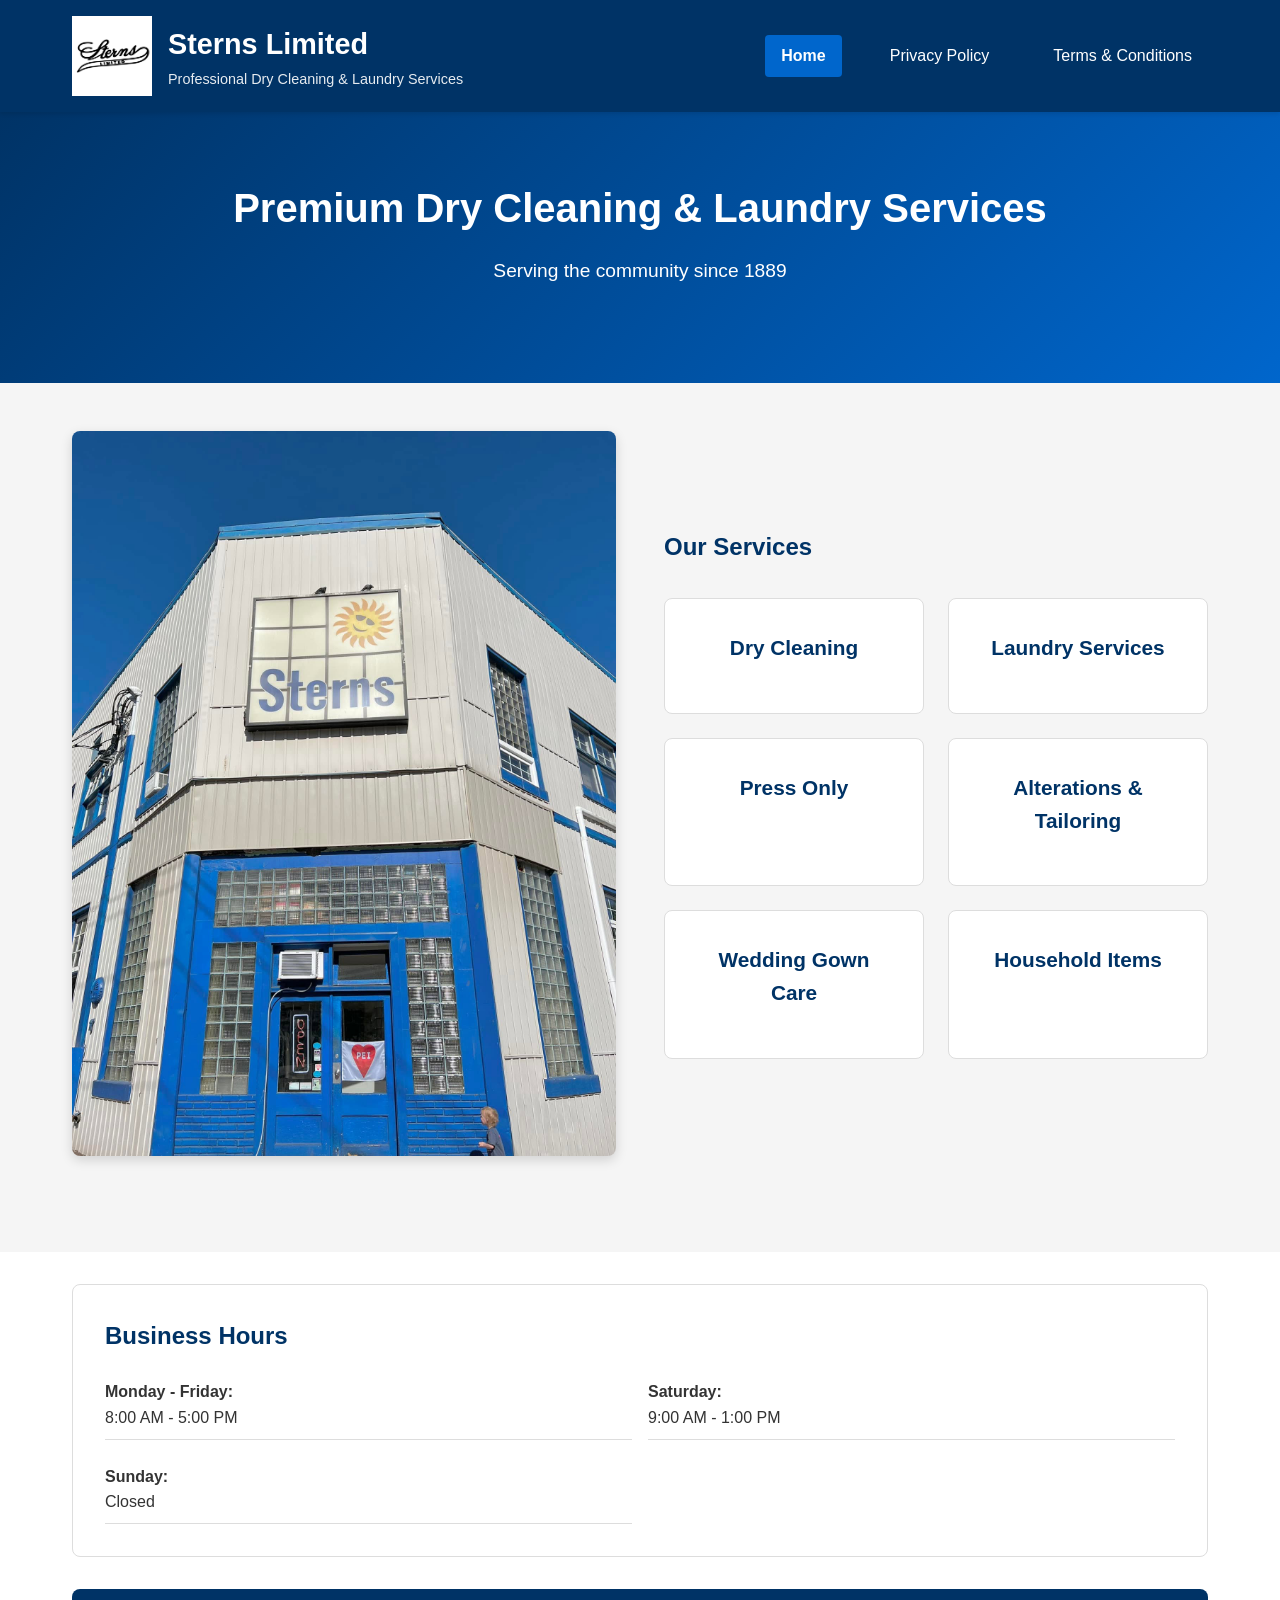
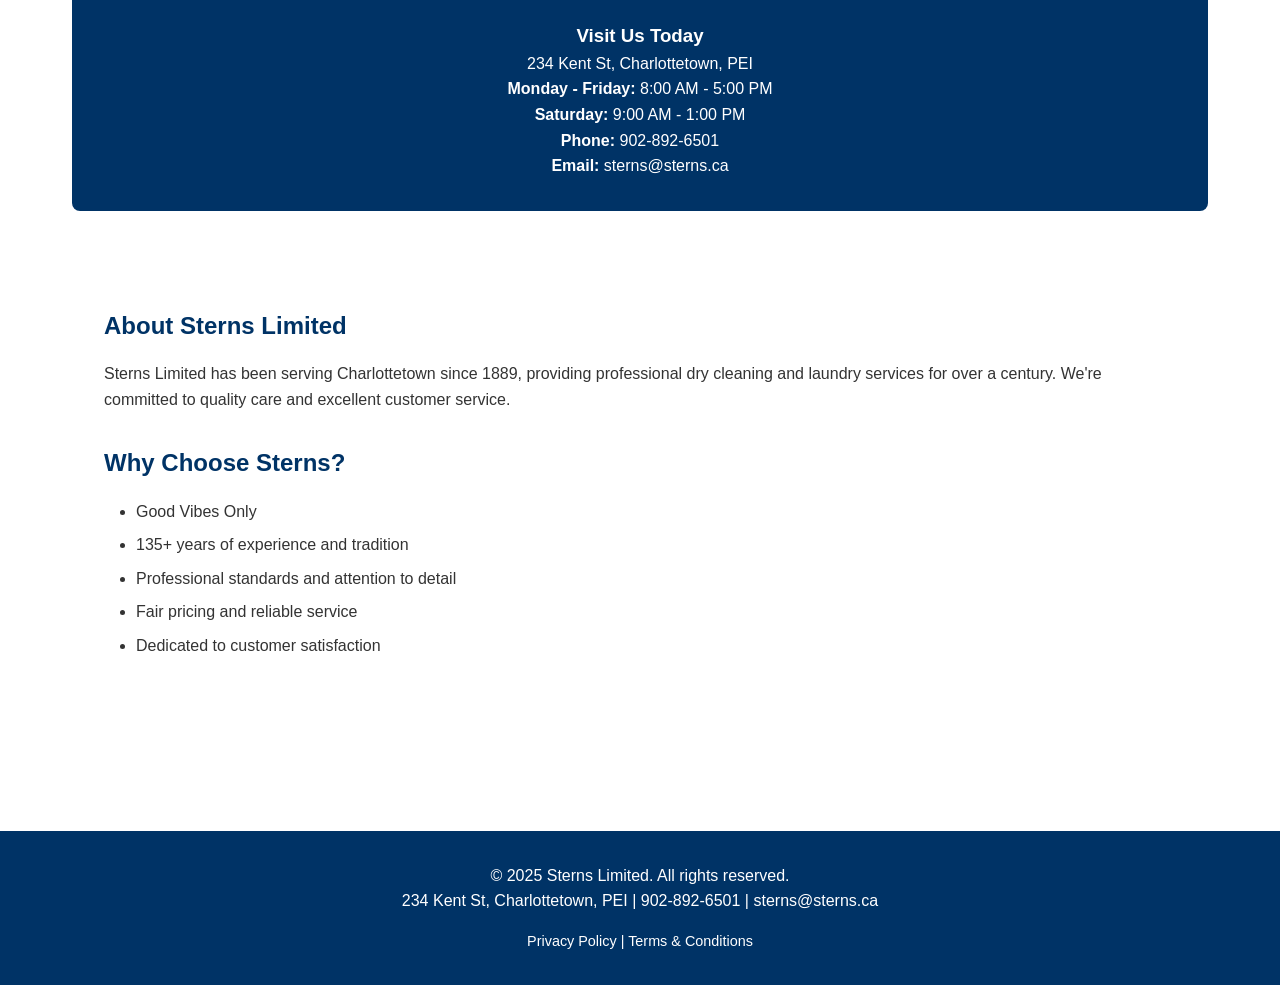
<file: index.html>
<!DOCTYPE html>
<html lang="en">
<head>
    <meta charset="UTF-8">
    <meta name="viewport" content="width=device-width, initial-scale=1.0">
    <link rel="icon" href="logo.png">
    <title>Sterns Limited - Professional Dry Cleaning & Laundry Services</title>
    <link rel="stylesheet" href="styles.css">
</head>
<body>
    <header>
        <div class="container">
            <div class="header-content">
                <div class="logo-section">
                    <div class="logo"></div>
                    <div class="company-title">
                        <h1>Sterns Limited</h1>
                        <p>Professional Dry Cleaning & Laundry Services</p>
                    </div>
                </div>
                <nav>
                    <ul>
                        <li><a href="index.html" class="active">Home</a></li>
                        <li><a href="privacy.html">Privacy Policy</a></li>
                        <li><a href="terms.html">Terms & Conditions</a></li>
                    </ul>
                </nav>
            </div>
        </div>
    </header>

    <div class="hero">
        <div class="container">
            <h2>Premium Dry Cleaning & Laundry Services</h2>
            <p>Serving the community since 1889</p>
        </div>
    </div>

    <div class="services-section">
        <div class="container">
            <div class="services-with-image">
                <img src="sterns-outside.jpg" alt="Sterns Limited storefront" class="hero-image">
                <div class="services-content">
                    <h2>Our Services</h2>
                    <div class="services-grid">
                        <div class="service-card">
                            <h3>Dry Cleaning</h3>
                        </div>
                        <div class="service-card">
                            <h3>Laundry Services</h3>
                        </div>
                        <div class="service-card">
                            <h3>Press Only</h3>
                        </div>
                        <div class="service-card">
                            <h3>Alterations & Tailoring</h3>
                        </div>
                        <div class="service-card">
                            <h3>Wedding Gown Care</h3>
                        </div>
                        <div class="service-card">
                            <h3>Household Items</h3>
                        </div>
                    </div>
                </div>
            </div>
        </div>
    </div>

    <div class="container">
        <div class="business-hours">
            <h2 style="color: var(--primary-blue); margin-top: 0;">Business Hours</h2>
            <div class="hours-grid">
                <p><strong>Monday - Friday:</strong><br>8:00 AM - 5:00 PM</p>
                <p><strong>Saturday:</strong><br>9:00 AM - 1:00 PM</p>
                <p><strong>Sunday:</strong><br>Closed</p>
            </div>
        </div>

        <div class="contact-section">
            <h3>Visit Us Today</h3>
            <p>234 Kent St, Charlottetown, PEI</p>
            <p>
                <strong>Monday - Friday:</strong> 8:00 AM - 5:00 PM<br>
                <strong>Saturday:</strong> 9:00 AM - 1:00 PM<br>
                <strong>Phone:</strong> <a href="tel:902-892-6501">902-892-6501</a><br>
                <strong>Email:</strong> <a href="mailto:sterns@sterns.ca">sterns@sterns.ca</a>
            </p>
        </div>

        <div class="main-content">
            <h2>About Sterns Limited</h2>
            <p>Sterns Limited has been serving Charlottetown since 1889, providing professional dry cleaning and laundry services for over a century. We're committed to quality care and excellent customer service.</p>

            <h2>Why Choose Sterns?</h2>
            <ul>
                <li>Good Vibes Only</li>
                <li>135+ years of experience and tradition</li>
                <li>Professional standards and attention to detail</li>
                <li>Fair pricing and reliable service</li>
                <li>Dedicated to customer satisfaction</li>
            </ul>
        </div>
    </div>

    <footer>
        <div class="container">
            <p>&copy; 2025 Sterns Limited. All rights reserved.</p>
            <p>234 Kent St, Charlottetown, PEI | <a href="tel:902-892-6501">902-892-6501</a> | <a href="mailto:sterns@sterns.ca">sterns@sterns.ca</a></p>
            <p style="margin-top: 1rem; font-size: 0.9rem;">
                <a href="privacy.html">Privacy Policy</a> | 
                <a href="terms.html">Terms & Conditions</a>
            </p>
        </div>
    </footer>
</body>
</html>
</file>
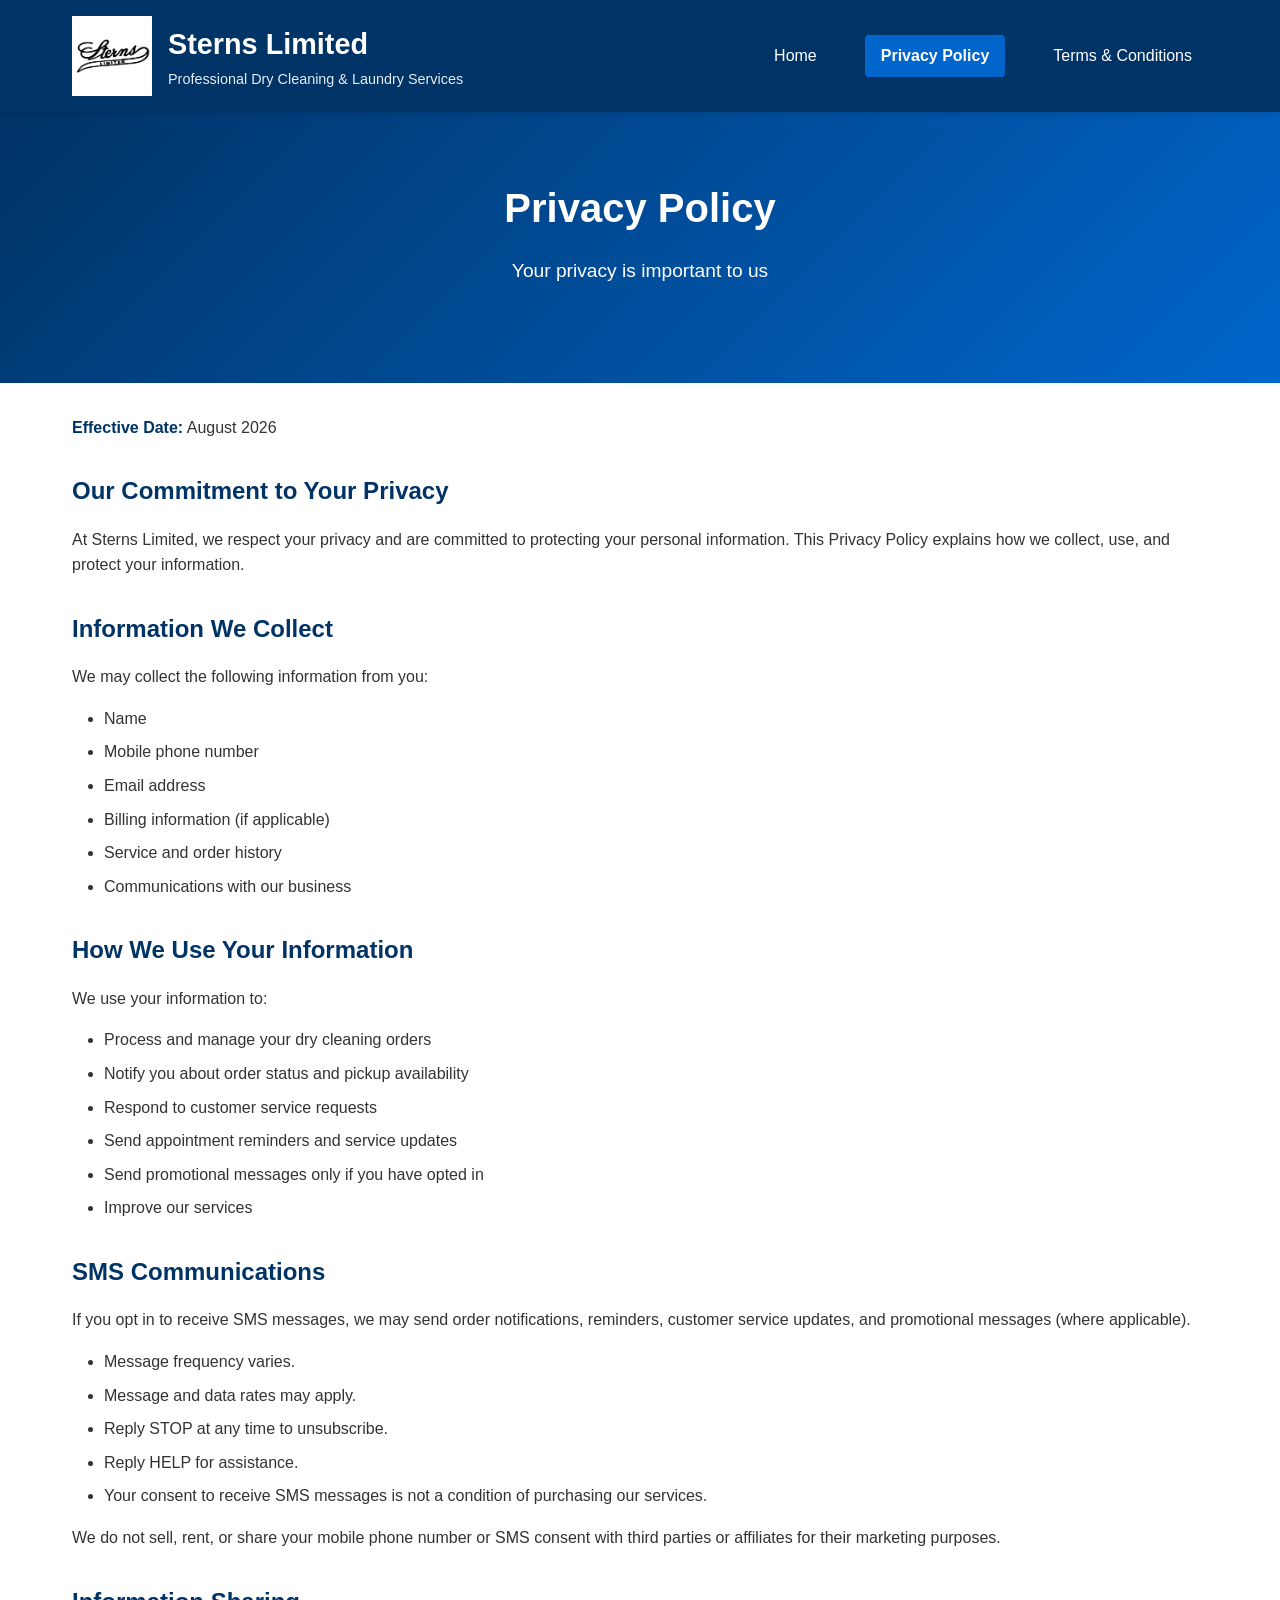
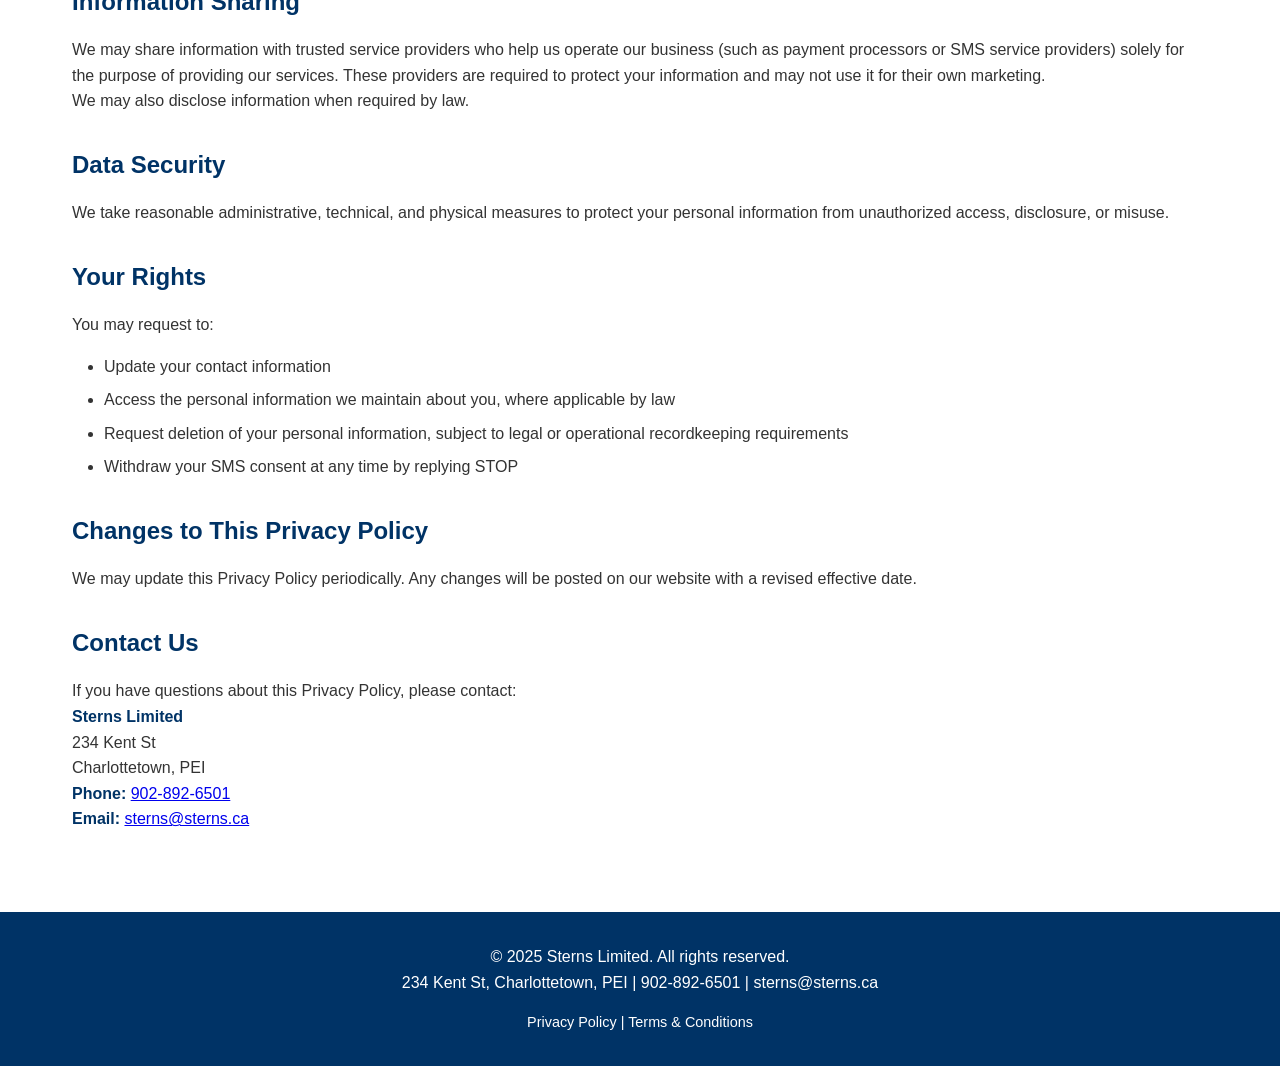
<file: privacy.html>
<!DOCTYPE html>
<html lang="en">
<head>
    <meta charset="UTF-8">
    <meta name="viewport" content="width=device-width, initial-scale=1.0">
    <title>Privacy Policy - Sterns Limited</title>
    <link rel="icon" href="logo.png">
    <link rel="stylesheet" href="styles.css">
</head>
<body>
    <header>
        <div class="container">
            <div class="header-content">
                <div class="logo-section">
                    <div class="logo"></div>
                    <div class="company-title">
                        <h1>Sterns Limited</h1>
                        <p>Professional Dry Cleaning & Laundry Services</p>
                    </div>
                </div>
                <nav>
                    <ul>
                        <li><a href="index.html">Home</a></li>
                        <li><a href="privacy.html" class="active">Privacy Policy</a></li>
                        <li><a href="terms.html">Terms & Conditions</a></li>
                    </ul>
                </nav>
            </div>
        </div>
    </header>

    <div class="hero">
        <div class="container">
            <h2>Privacy Policy</h2>
            <p>Your privacy is important to us</p>
        </div>
    </div>

    <div class="container main-content">
        <p><strong>Effective Date:</strong> August 2026</p>

        <h2>Our Commitment to Your Privacy</h2>
        <p>At Sterns Limited, we respect your privacy and are committed to protecting your personal information. This Privacy Policy explains how we collect, use, and protect your information.</p>

        <h2>Information We Collect</h2>
        <p>We may collect the following information from you:</p>
        <ul>
            <li>Name</li>
            <li>Mobile phone number</li>
            <li>Email address</li>
            <li>Billing information (if applicable)</li>
            <li>Service and order history</li>
            <li>Communications with our business</li>
        </ul>

        <h2>How We Use Your Information</h2>
        <p>We use your information to:</p>
        <ul>
            <li>Process and manage your dry cleaning orders</li>
            <li>Notify you about order status and pickup availability</li>
            <li>Respond to customer service requests</li>
            <li>Send appointment reminders and service updates</li>
            <li>Send promotional messages only if you have opted in</li>
            <li>Improve our services</li>
        </ul>

        <h2>SMS Communications</h2>
        <p>If you opt in to receive SMS messages, we may send order notifications, reminders, customer service updates, and promotional messages (where applicable).</p>
        <ul>
            <li>Message frequency varies.</li>
            <li>Message and data rates may apply.</li>
            <li>Reply STOP at any time to unsubscribe.</li>
            <li>Reply HELP for assistance.</li>
            <li>Your consent to receive SMS messages is not a condition of purchasing our services.</li>
        </ul>

        <p>We do not sell, rent, or share your mobile phone number or SMS consent with third parties or affiliates for their marketing purposes.</p>

        <h2>Information Sharing</h2>
        <p>We may share information with trusted service providers who help us operate our business (such as payment processors or SMS service providers) solely for the purpose of providing our services. These providers are required to protect your information and may not use it for their own marketing.</p>
        <p>We may also disclose information when required by law.</p>

        <h2>Data Security</h2>
        <p>We take reasonable administrative, technical, and physical measures to protect your personal information from unauthorized access, disclosure, or misuse.</p>

        <h2>Your Rights</h2>
        <p>You may request to:</p>
        <ul>
            <li>Update your contact information</li>
            <li>Access the personal information we maintain about you, where applicable by law</li>
            <li>Request deletion of your personal information, subject to legal or operational recordkeeping requirements</li>
            <li>Withdraw your SMS consent at any time by replying STOP</li>
        </ul>

        <h2>Changes to This Privacy Policy</h2>
        <p>We may update this Privacy Policy periodically. Any changes will be posted on our website with a revised effective date.</p>

        <h2>Contact Us</h2>
        <p>If you have questions about this Privacy Policy, please contact:</p>
        <p>
            <strong>Sterns Limited</strong><br>
            234 Kent St<br>
            Charlottetown, PEI<br>
            <strong>Phone:</strong> <a href="tel:902-892-6501">902-892-6501</a><br>
            <strong>Email:</strong> <a href="mailto:sterns@sterns.ca">sterns@sterns.ca</a>
        </p>
    </div>

    <footer>
        <div class="container">
            <p>&copy; 2025 Sterns Limited. All rights reserved.</p>
            <p>234 Kent St, Charlottetown, PEI | <a href="tel:902-892-6501">902-892-6501</a> | <a href="mailto:sterns@sterns.ca">sterns@sterns.ca</a></p>
            <p style="margin-top: 1rem; font-size: 0.9rem;">
                <a href="privacy.html">Privacy Policy</a> | 
                <a href="terms.html">Terms & Conditions</a>
            </p>
        </div>
    </footer>
</body>
</html>
</file>
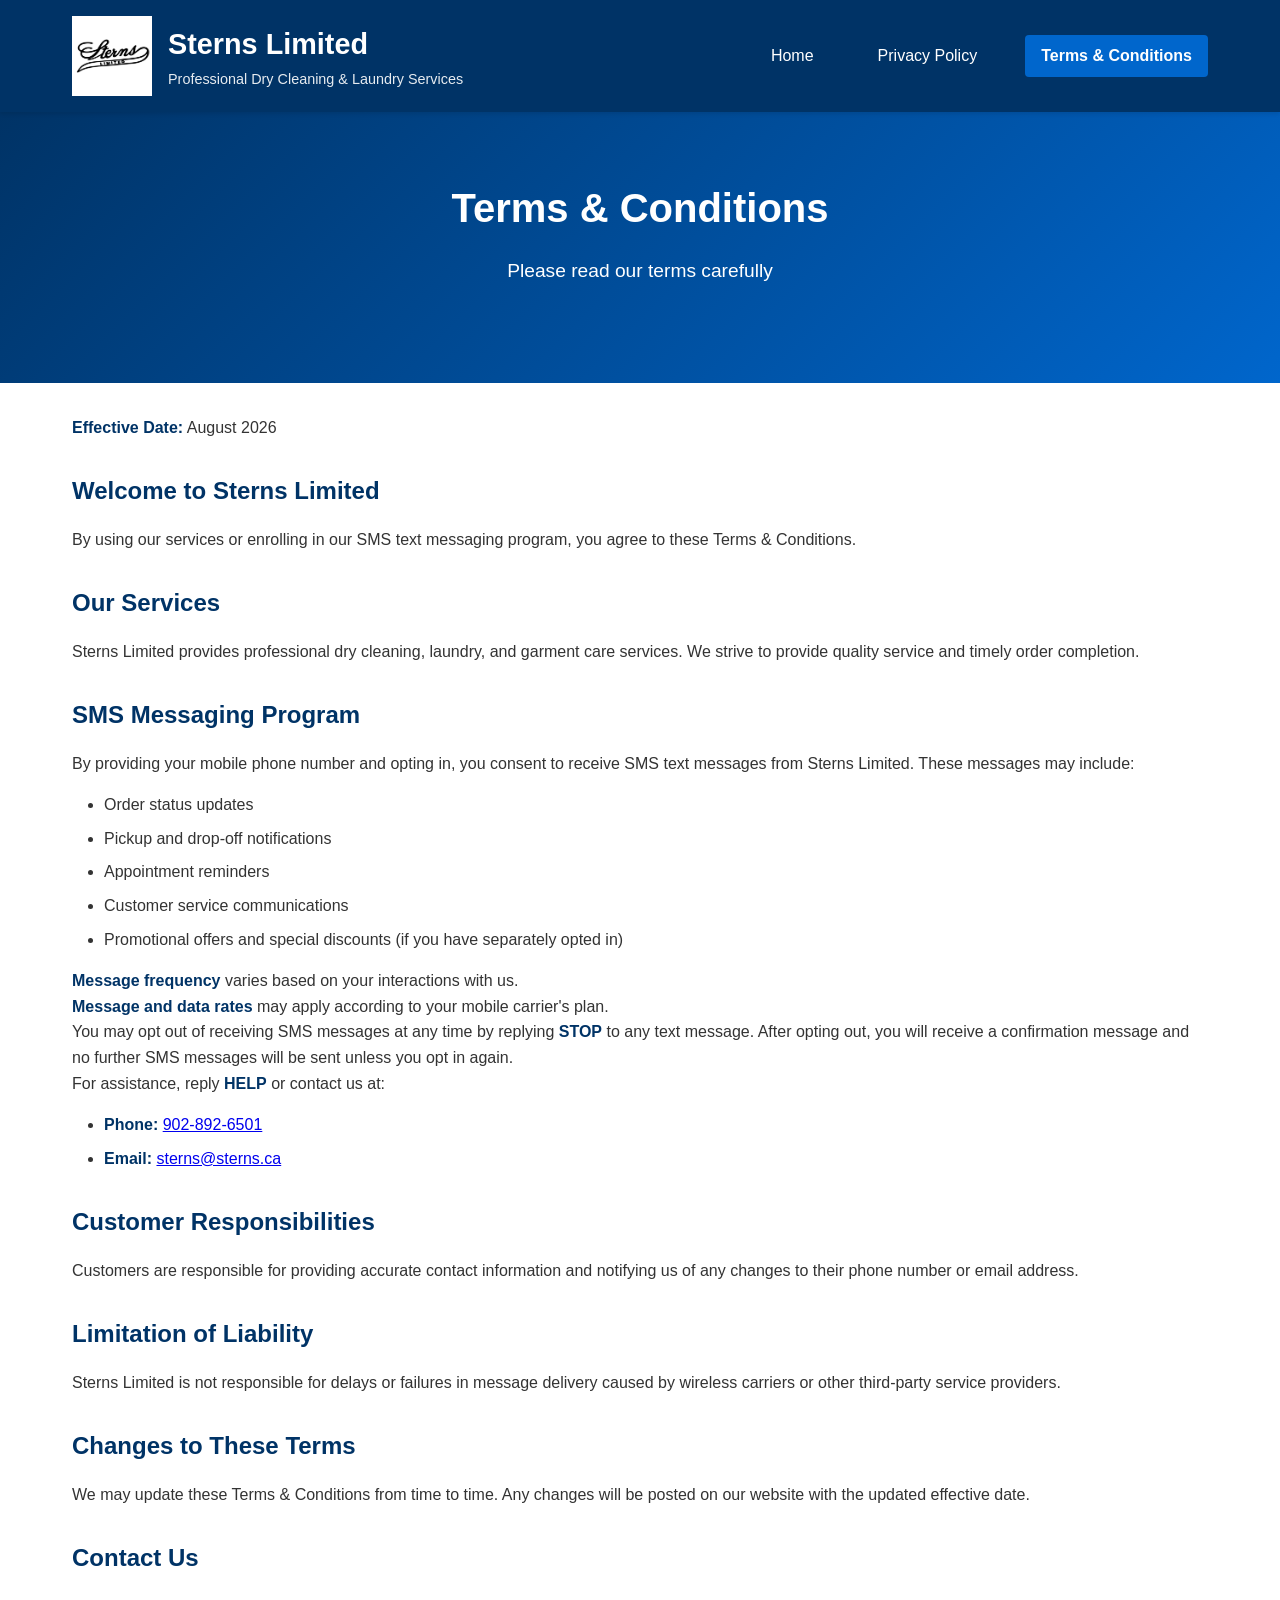
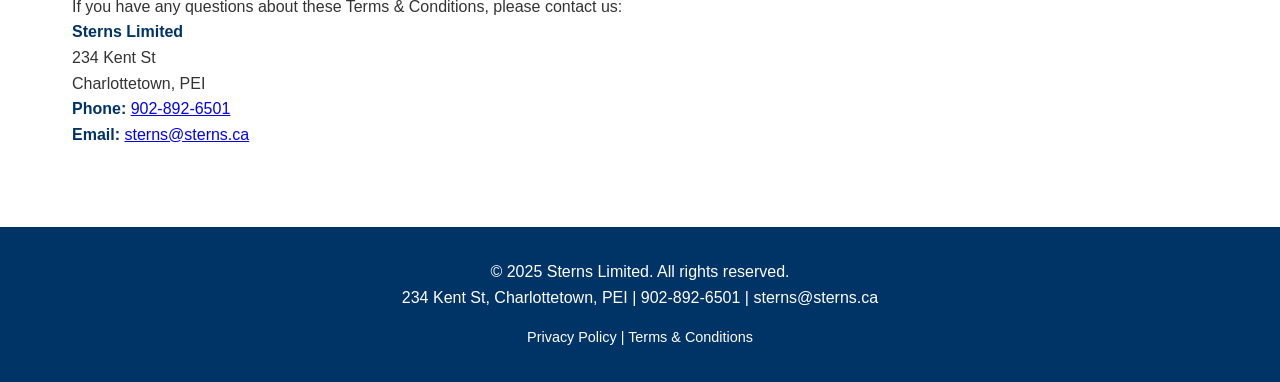
<file: terms.html>
<!DOCTYPE html>
<html lang="en">
<head>
    <meta charset="UTF-8">
    <meta name="viewport" content="width=device-width, initial-scale=1.0">
    <title>Terms & Conditions - Sterns Limited</title>
    <link rel="icon" href="logo.png">
    <link rel="stylesheet" href="styles.css">
</head>
<body>
    <header>
        <div class="container">
            <div class="header-content">
                <div class="logo-section">
                    <div class="logo"></div>
                    <div class="company-title">
                        <h1>Sterns Limited</h1>
                        <p>Professional Dry Cleaning & Laundry Services</p>
                    </div>
                </div>
                <nav>
                    <ul>
                        <li><a href="index.html">Home</a></li>
                        <li><a href="privacy.html">Privacy Policy</a></li>
                        <li><a href="terms.html" class="active">Terms & Conditions</a></li>
                    </ul>
                </nav>
            </div>
        </div>
    </header>

    <div class="hero">
        <div class="container">
            <h2>Terms & Conditions</h2>
            <p>Please read our terms carefully</p>
        </div>
    </div>

    <div class="container main-content">
        <p><strong>Effective Date:</strong> August 2026</p>

        <h2>Welcome to Sterns Limited</h2>
        <p>By using our services or enrolling in our SMS text messaging program, you agree to these Terms & Conditions.</p>

        <h2>Our Services</h2>
        <p>Sterns Limited provides professional dry cleaning, laundry, and garment care services. We strive to provide quality service and timely order completion.</p>

        <h2>SMS Messaging Program</h2>
        <p>By providing your mobile phone number and opting in, you consent to receive SMS text messages from Sterns Limited. These messages may include:</p>
        <ul>
            <li>Order status updates</li>
            <li>Pickup and drop-off notifications</li>
            <li>Appointment reminders</li>
            <li>Customer service communications</li>
            <li>Promotional offers and special discounts (if you have separately opted in)</li>
        </ul>

        <p><strong>Message frequency</strong> varies based on your interactions with us.</p>
        <p><strong>Message and data rates</strong> may apply according to your mobile carrier's plan.</p>

        <p>You may opt out of receiving SMS messages at any time by replying <strong>STOP</strong> to any text message. After opting out, you will receive a confirmation message and no further SMS messages will be sent unless you opt in again.</p>

        <p>For assistance, reply <strong>HELP</strong> or contact us at:</p>
        <ul>
            <li><strong>Phone:</strong> <a href="tel:902-892-6501">902-892-6501</a></li>
            <li><strong>Email:</strong> <a href="mailto:sterns@sterns.ca">sterns@sterns.ca</a></li>
        </ul>

        <h2>Customer Responsibilities</h2>
        <p>Customers are responsible for providing accurate contact information and notifying us of any changes to their phone number or email address.</p>

        <h2>Limitation of Liability</h2>
        <p>Sterns Limited is not responsible for delays or failures in message delivery caused by wireless carriers or other third-party service providers.</p>

        <h2>Changes to These Terms</h2>
        <p>We may update these Terms & Conditions from time to time. Any changes will be posted on our website with the updated effective date.</p>

        <h2>Contact Us</h2>
        <p>If you have any questions about these Terms & Conditions, please contact us:</p>
        <p>
            <strong>Sterns Limited</strong><br>
            234 Kent St<br>
            Charlottetown, PEI<br>
            <strong>Phone:</strong> <a href="tel:902-892-6501">902-892-6501</a><br>
            <strong>Email:</strong> <a href="mailto:sterns@sterns.ca">sterns@sterns.ca</a>
        </p>
    </div>

    <footer>
        <div class="container">
            <p>&copy; 2025 Sterns Limited. All rights reserved.</p>
            <p>234 Kent St, Charlottetown, PEI | <a href="tel:902-892-6501">902-892-6501</a> | <a href="mailto:sterns@sterns.ca">sterns@sterns.ca</a></p>
            <p style="margin-top: 1rem; font-size: 0.9rem;">
                <a href="privacy.html">Privacy Policy</a> | 
                <a href="terms.html">Terms & Conditions</a>
            </p>
        </div>
    </footer>
</body>
</html>
</file>
<file: styles.css>
* {
    margin: 0;
    padding: 0;
    box-sizing: border-box;
}

:root {
    --primary-blue: #003366;
    --light-blue: #0066cc;
    --white: #ffffff;
    --light-gray: #f5f5f5;
    --dark-gray: #333333;
    --border-gray: #ddd;
}

body {
    font-family: 'Segoe UI', Tahoma, Geneva, Verdana, sans-serif;
    line-height: 1.6;
    color: var(--dark-gray);
    background-color: var(--white);
}

header {
    background-color: var(--primary-blue);
    color: var(--white);
    padding: 1rem 0;
    position: sticky;
    top: 0;
    z-index: 1000;
    box-shadow: 0 2px 4px rgba(0, 0, 0, 0.1);
}

.container {
    max-width: 1200px;
    margin: 0 auto;
    padding: 0 2rem;
}

.header-content {
    display: flex;
    justify-content: space-between;
    align-items: center;
}

.logo-section {
    display: flex;
    align-items: center;
    gap: 1rem;
}

.logo {
    width: 80px;
    height: 80px;
    background-image: url('logo.png');
    background-size: contain;
    background-repeat: no-repeat;
    background-position: center;
}

.company-title h1 {
    font-size: 1.8rem;
    margin: 0;
}

.company-title p {
    font-size: 0.9rem;
    margin: 0;
    opacity: 0.9;
}

nav ul {
    list-style: none;
    display: flex;
    gap: 2rem;
    flex-wrap: wrap;
    align-items: center;
}

nav a {
    color: var(--white);
    text-decoration: none;
    padding: 0.5rem 1rem;
    transition: background-color 0.3s;
    border-radius: 4px;
    display: inline-block;
}

nav a:hover {
    background-color: var(--light-blue);
}

nav a.active {
    background-color: var(--light-blue);
    font-weight: bold;
}

.hero {
    background: linear-gradient(135deg, var(--primary-blue) 0%, var(--light-blue) 100%);
    color: var(--white);
    padding: 4rem 2rem;
    text-align: center;
}

.hero h2 {
    font-size: 2.5rem;
    margin-bottom: 1rem;
}

.hero p {
    font-size: 1.2rem;
    margin-bottom: 2rem;
}

.cta-button {
    background-color: var(--white);
    color: var(--primary-blue);
    padding: 0.8rem 2rem;
    border: none;
    border-radius: 4px;
    font-size: 1rem;
    font-weight: bold;
    cursor: pointer;
    transition: transform 0.3s, box-shadow 0.3s;
}

.cta-button:hover {
    transform: translateY(-2px);
    box-shadow: 0 4px 12px rgba(0, 0, 0, 0.2);
}

.services-section {
    padding: 3rem 2rem;
    background-color: var(--light-gray);
}

.services-with-image {
    display: grid;
    grid-template-columns: 1fr 1fr;
    gap: 3rem;
    align-items: center;
    margin-bottom: 3rem;
}

.hero-image {
    width: 100%;
    border-radius: 8px;
    box-shadow: 0 4px 12px rgba(0, 0, 0, 0.15);
}

.services-content h2 {
    color: var(--primary-blue);
    margin-bottom: 1.5rem;
    font-size: 1.5rem;
}

.services-grid {
    display: grid;
    grid-template-columns: repeat(auto-fit, minmax(200px, 1fr));
    gap: 1.5rem;
    margin-top: 2rem;
}

.service-card {
    background-color: var(--white);
    padding: 2rem;
    border-radius: 8px;
    border: 1px solid var(--border-gray);
    text-align: center;
    transition: transform 0.3s, box-shadow 0.3s;
}

.service-card:hover {
    transform: translateY(-4px);
    box-shadow: 0 6px 20px rgba(0, 102, 204, 0.1);
}

.service-card h3 {
    color: var(--primary-blue);
    margin-bottom: 1rem;
    font-size: 1.3rem;
}

.business-hours {
    background-color: var(--white);
    padding: 2rem;
    border: 1px solid var(--border-gray);
    border-radius: 8px;
    margin: 2rem 0;
}

.hours-grid {
    display: grid;
    grid-template-columns: 1fr 1fr;
    gap: 1rem;
    margin-top: 1rem;
}

.hours-grid p {
    padding: 0.5rem 0;
    border-bottom: 1px solid var(--border-gray);
}

.contact-section {
    background-color: var(--primary-blue);
    color: var(--white);
    padding: 2rem;
    border-radius: 8px;
    margin: 2rem 0;
    text-align: center;
}

.contact-section h3 {
    color: white;
    margin-top: 0;
}

.contact-section p {
    color: white;
}

.contact-section a {
    color: white;
    text-decoration: none;
}

.contact-section a:hover {
    text-decoration: underline;
}

.main-content {
    padding: 2rem;
    min-height: 60vh;
}

.main-content h2 {
    color: var(--primary-blue);
    margin-top: 2rem;
    margin-bottom: 1rem;
}

.main-content ul {
    margin: 1rem 0 1rem 2rem;
}

.main-content li {
    margin-bottom: 0.5rem;
}

.main-content strong {
    color: var(--primary-blue);
}

footer {
    background-color: var(--primary-blue);
    color: var(--white);
    text-align: center;
    padding: 2rem;
    margin-top: 3rem;
}

footer a {
    color: var(--white);
    text-decoration: none;
}

footer a:hover {
    text-decoration: underline;
}

footer button {
    background: none;
    border: none;
    color: white;
    cursor: pointer;
    text-decoration: underline;
    padding: 0;
    font-size: 0.9rem;
}

footer button:hover {
    text-decoration: underline;
}

@media (max-width: 768px) {
    .header-content {
        flex-direction: column;
        gap: 1rem;
    }

    nav ul {
        gap: 1rem;
    }

    .hours-grid {
        grid-template-columns: 1fr;
    }

    .hero h2 {
        font-size: 1.8rem;
    }

    .hero p {
        font-size: 1rem;
    }

    .services-with-image {
        grid-template-columns: 1fr;
        gap: 2rem;
    }
}
</file>
